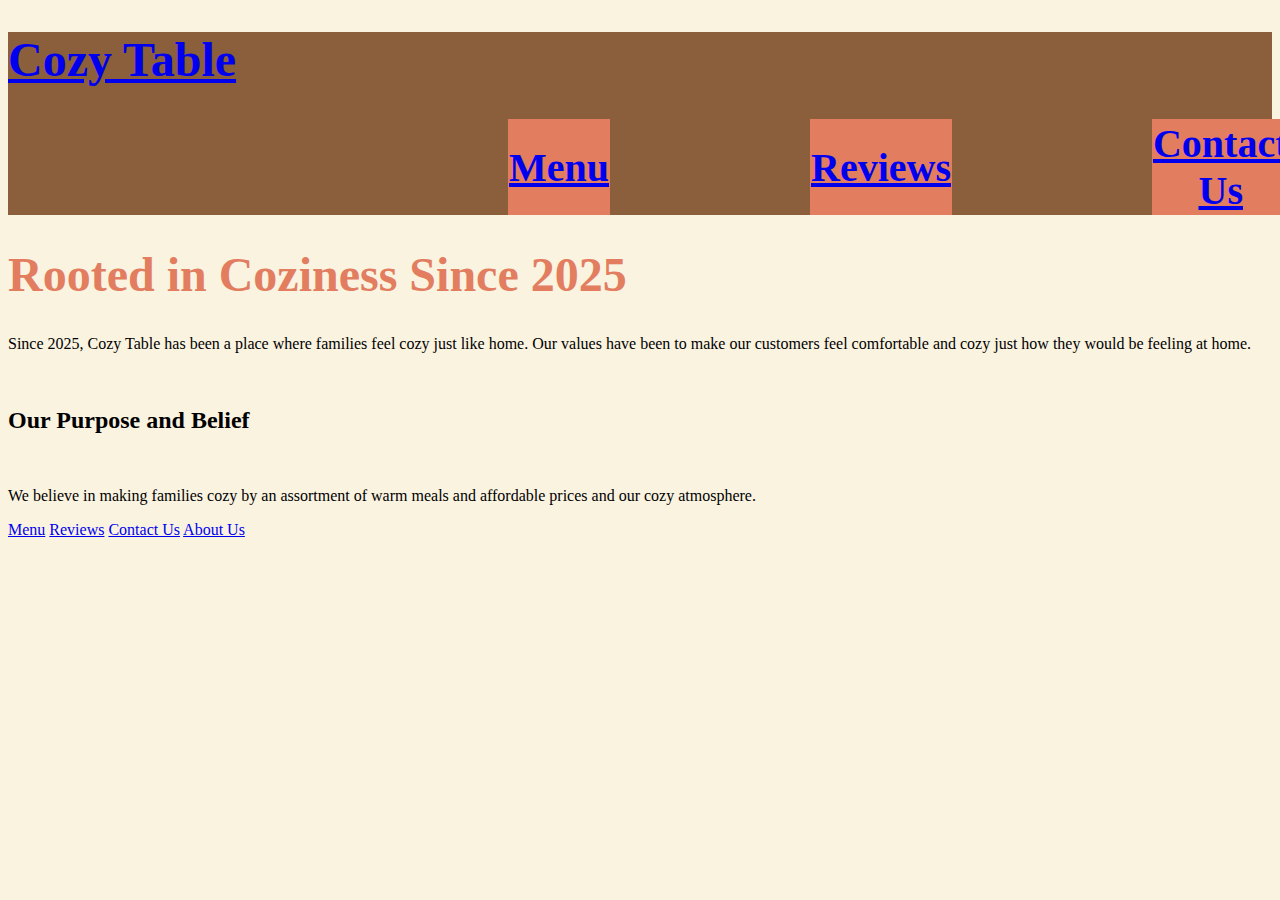
<file: index.html>
<!DOCTYPE html>

<html lang="en">


<head>

<meta charset ="UTF-8">

<meta name="viewport" content="width=device-width initial scale=1.0">

<title>About Us Page</title>

<link rel="stylesheet" type="text/css" href="styles.css">

</head>

<body>
	<div class="navbar">
		<h1><a href="index.html">Cozy Table</a></h1>
		<table>
			<th><a href="menu.html">Menu</a></th>
			<th><a href="review.html">Reviews</a></th>
			<th><a href="contact.html">Contact Us</a></th>
			<th><a href="about.html">About Us</a></th>
		</table>
	</div>

	<h1>Rooted in Coziness Since 2025</h1>
	<p>Since 2025, Cozy Table has been a place where families feel cozy just like home. Our values have been to make our customers feel comfortable and cozy just how they would be feeling at home.</p>
	<br>






	<h2> Our Purpose and Belief</h2>
	<br>
	<p> We believe in making families cozy by an assortment of warm meals and affordable prices and our cozy atmosphere.






	<footer>
		<a href="menu.html">Menu</a>
		<a href="review.html">Reviews</a>
		<a href="contact.html">Contact Us</a>
		<a href="about.html">About Us</a>
	</footer>

</body>

</html>
</file>
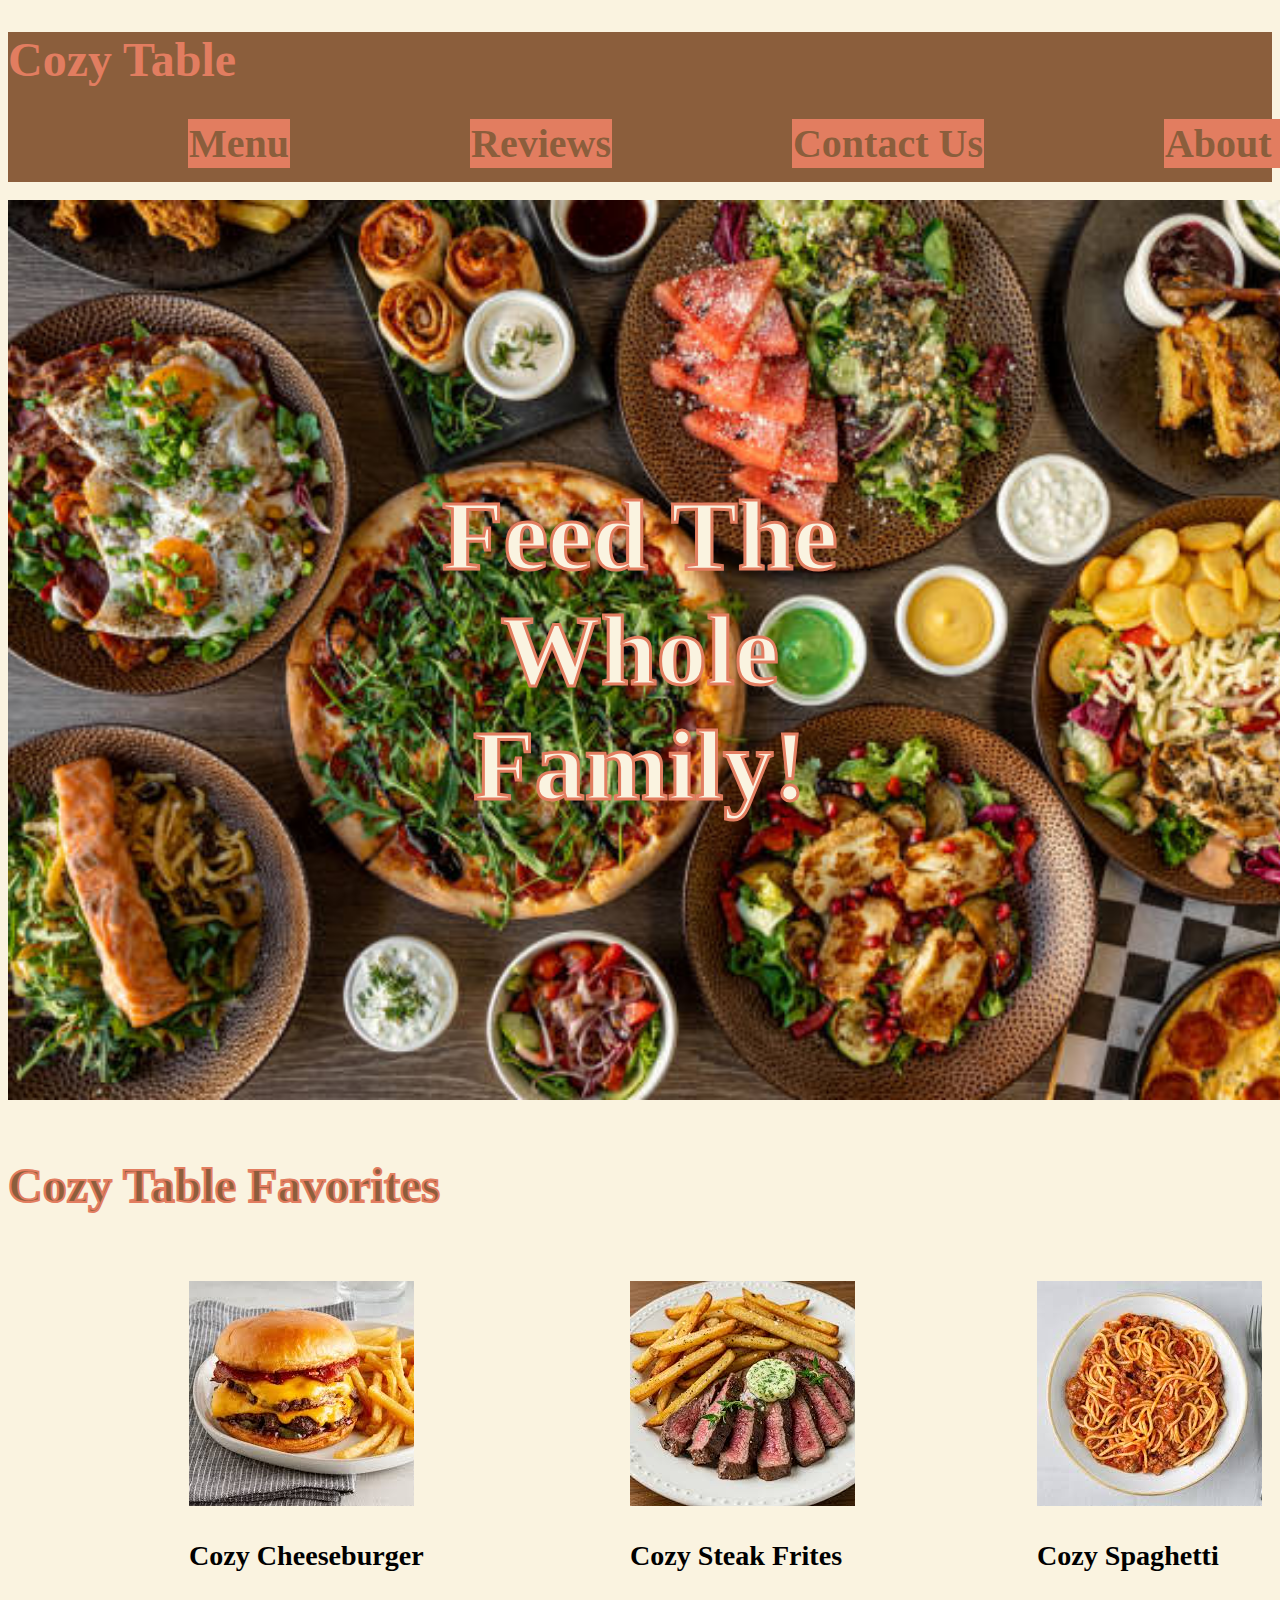
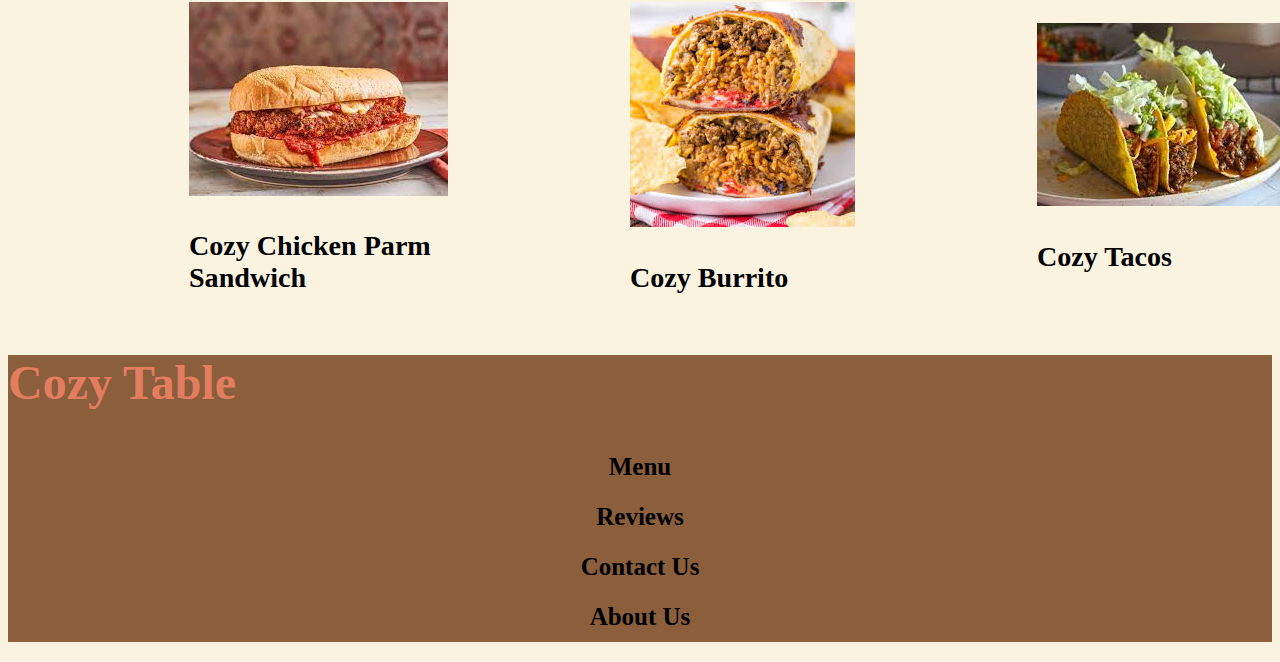
<file: Cuisine Project/index.html>
<!DOCTYPE html>

<html lang="en">


<head>

<meta charset ="UTF-8">

<meta name="viewport" content="width=device-width initial scale=1.0">

<title>Home Page</title>

<link rel="stylesheet" type="text/css" href="styles.css">

</head>

<body>
	<div class="navbar">
		<h1><a href="index.html">Cozy Table</a></h1>
		<table>
			<th><a href="menu.html">Menu</a></th>
			<th><a href="review.html">Reviews</a></th>
			<th><a href="contact.html">Contact Us</a></th>
			<th><a href="about.html">About Us</a></th>
		</table>
	</div>
	<br>
	<div id="homeimagec">
	<img id ="homeimage"src="foodontable.jpg" alt="home image">
	<div id ="imagetext">Feed The Whole Family!</div>
	</div>
	<br>
	<h2 id ="cozyfavorites"> Cozy Table Favorites<h2>
	<br>
	
	<table>
		<tr>
			<td><img src="cheeseburger.jpg" alt="cozy cheeseburger">
			<h3>Cozy Cheeseburger</h3></td>
			
			<td><img src="steak.jpg" alt="steak">
			<h3>Cozy Steak Frites</h3></td>
			
			<td><img src="spaghetti.jpg" alt="spaghetti">
			<h3>Cozy Spaghetti</h3></td>
			
		</tr>
		<tr>
			<td><img src="cps.jpg" alt="chicken parm">
			<h3> Cozy Chicken Parm Sandwich</h3></td>
			
			<td><img src="burrito.jpg" alt="burrito">
			<h3>Cozy Burrito</h3></td>
			
			<td><img src="taco.jpg" alt="taco">
			<h3>Cozy Tacos</h3></td>
			
		</tr>
	</table>






	<footer>
		<h1><a href="index.html">Cozy Table</a></h1>
		<div class="footertext">
		<a href="menu.html">Menu</a> <br>
		<a href="review.html">Reviews</a> <br>
		<a href="contact.html">Contact Us</a> <br>
		<a href="about.html">About Us</a> <br>
		</div>
	</footer>

</body>

</html>
</file>
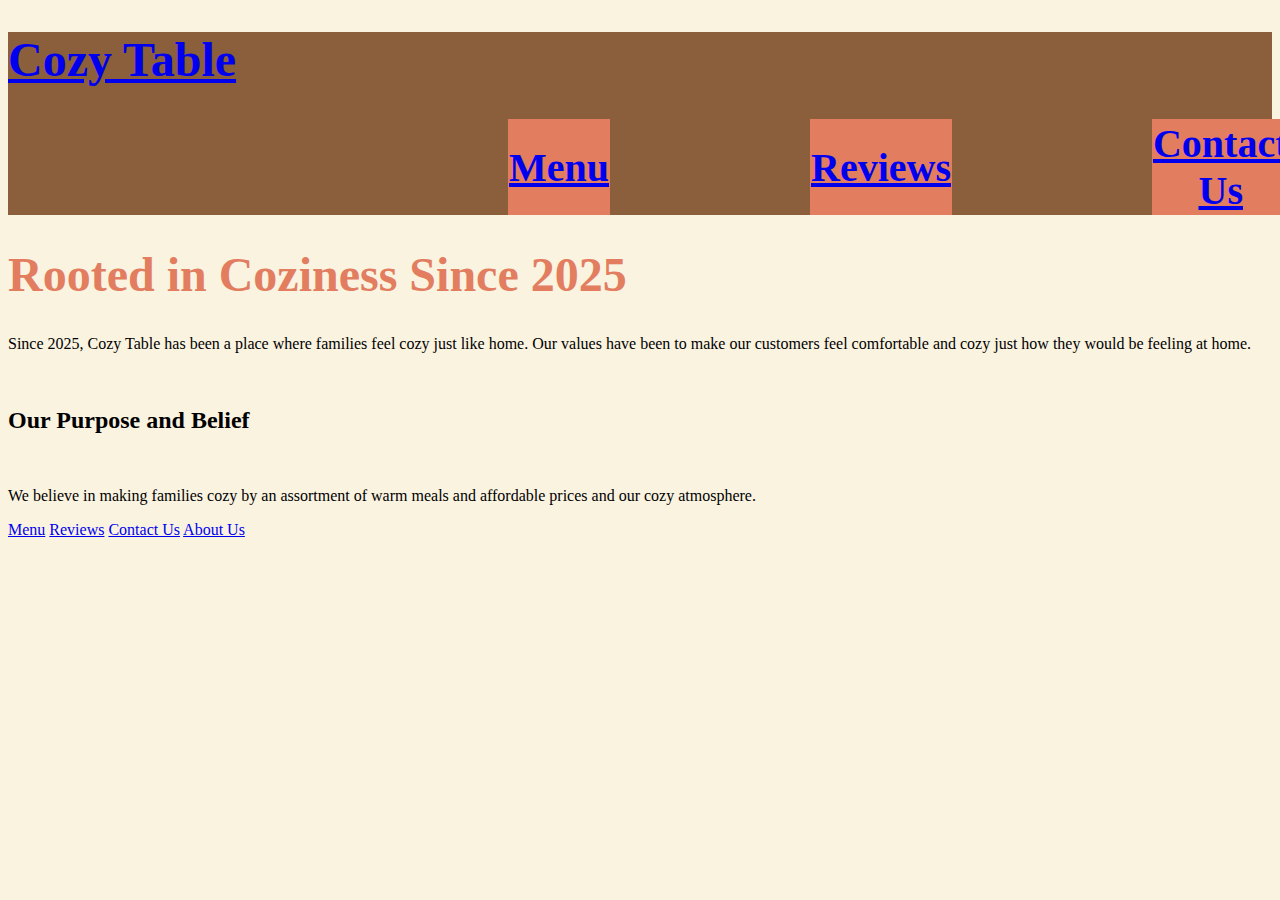
<file: about.html>
<!DOCTYPE html>

<html lang="en">


<head>

<meta charset ="UTF-8">

<meta name="viewport" content="width=device-width initial scale=1.0">

<title>About Us Page</title>

<link rel="stylesheet" type="text/css" href="styles.css">

</head>

<body>
	<div class="navbar">
		<h1><a href="index.html">Cozy Table</a></h1>
		<table>
			<th><a href="menu.html">Menu</a></th>
			<th><a href="review.html">Reviews</a></th>
			<th><a href="contact.html">Contact Us</a></th>
			<th><a href="about.html">About Us</a></th>
		</table>
	</div>

	<h1>Rooted in Coziness Since 2025</h1>
	<p>Since 2025, Cozy Table has been a place where families feel cozy just like home. Our values have been to make our customers feel comfortable and cozy just how they would be feeling at home.</p>
	<br>






	<h2> Our Purpose and Belief</h2>
	<br>
	<p> We believe in making families cozy by an assortment of warm meals and affordable prices and our cozy atmosphere.






	<footer>
		<a href="menu.html">Menu</a>
		<a href="review.html">Reviews</a>
		<a href="contact.html">Contact Us</a>
		<a href="about.html">About Us</a>
	</footer>

</body>

</html>
</file>
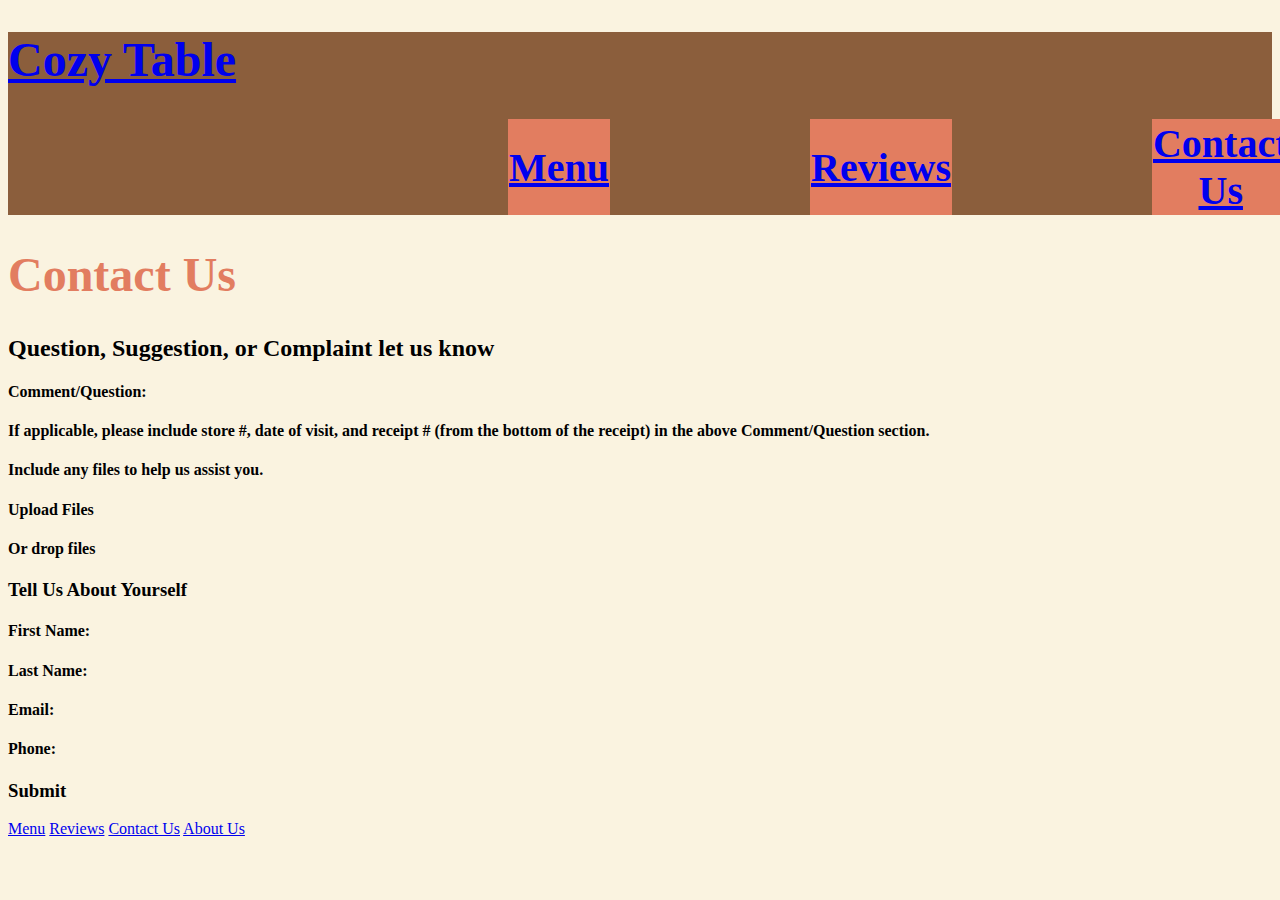
<file: contact.html>
<!DOCTYPE html>

<html lang="en">


<head>

<meta charset ="UTF-8">

<meta name="viewport" content="width=device-width initial scale=1.0">

<title>Contact Us Page</title>

<link rel="stylesheet" type="text/css" href="styles.css">

</head>

<body>
	<div class="navbar">
		<h1><a href="index.html">Cozy Table</a></h1>
		<table>
			<th><a href="menu.html">Menu</a></th>
			<th><a href="review.html">Reviews</a></th>
			<th><a href="contact.html">Contact Us</a></th>
			<th><a href="about.html">About Us</a></th>
		</table>
	</div>

	<h1>Contact Us</h1>
	<h2>Question, Suggestion, or Complaint let us know</h2>

	<h4>Comment/Question:</h4>
	<h4>If applicable, please include store #, date of visit, and receipt # (from the bottom of the receipt) in the above Comment/Question section.</h4>
	<h4>Include any files to help us assist you.</h4>
	<h4>Upload Files</h4>
	<h4> Or drop files</h4>
	<h3> Tell Us About Yourself</h3>
	<h4>First Name:</h4>
	<h4>Last Name:</h4>
	<h4>Email:</h4>
	<h4>Phone:</h4>
	<h3>Submit</h3>







	<footer>
		<a href="menu.html">Menu</a>
		<a href="review.html">Reviews</a>
		<a href="contact.html">Contact Us</a>
		<a href="about.html">About Us</a>
	</footer>


</body>

</html>
</file>
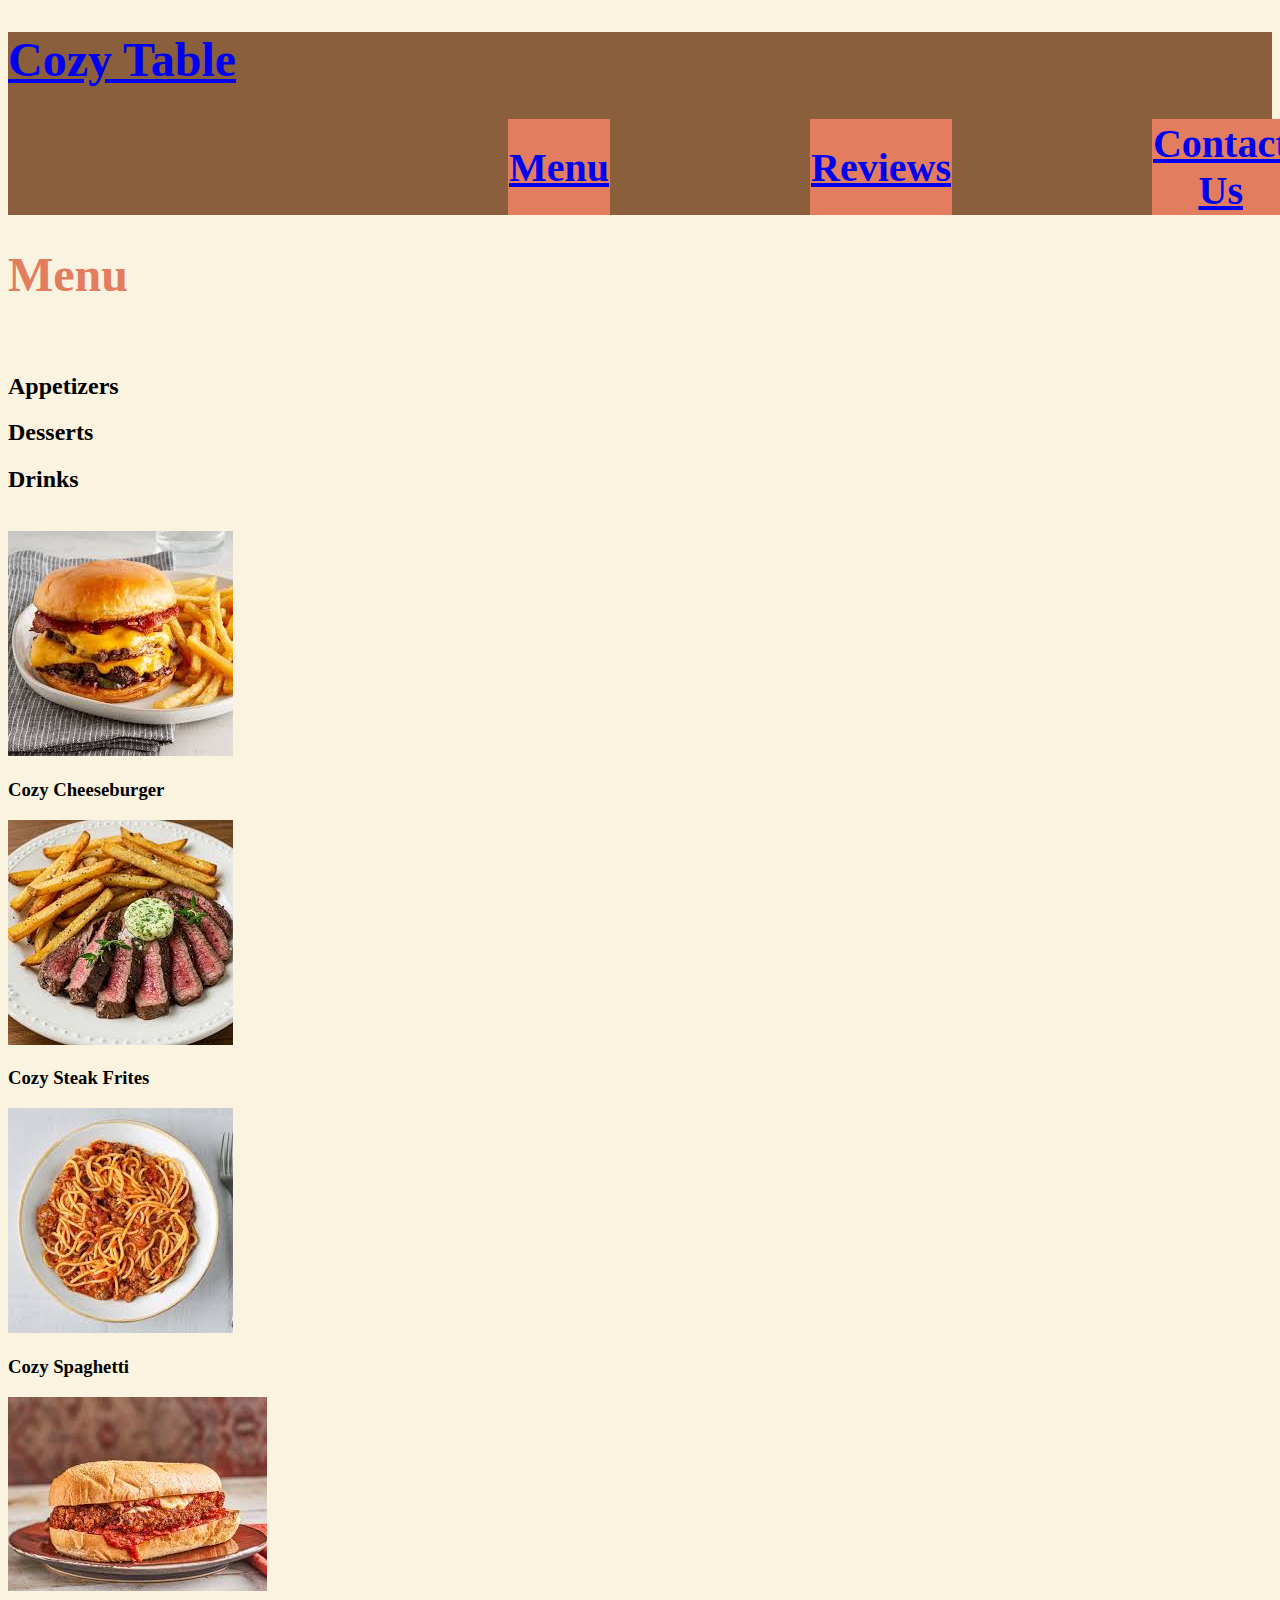
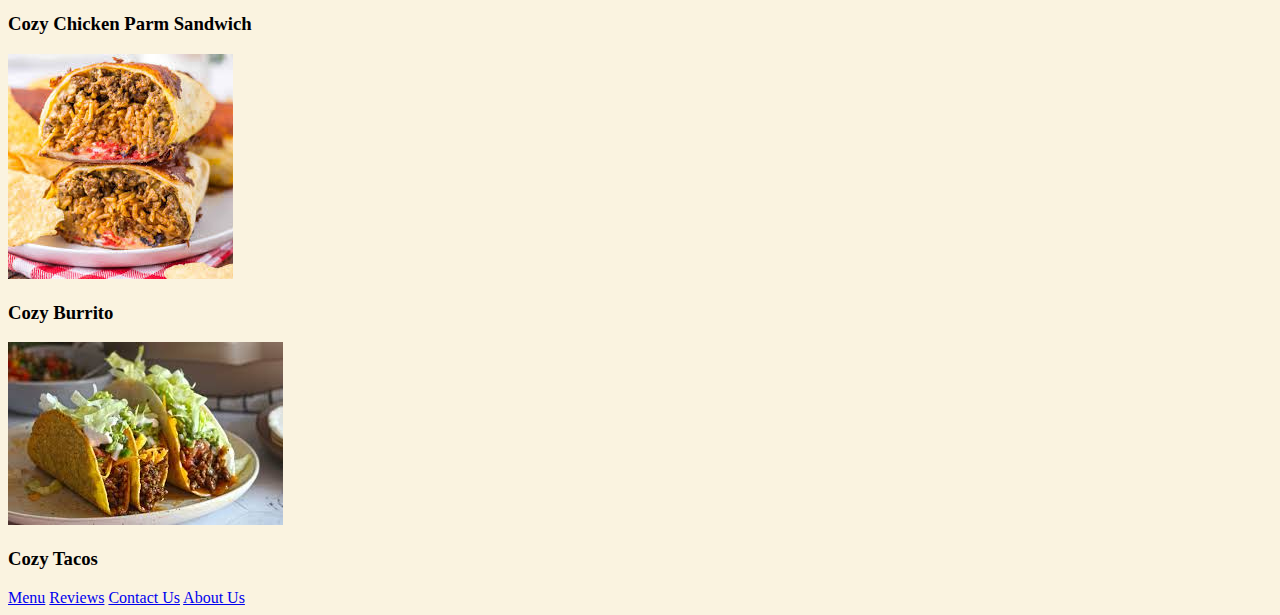
<file: menu.html>
<!DOCTYPE html>

<html lang="en">


<head>

<meta charset ="UTF-8">

<meta name="viewport" content="width=device-width initial scale=1.0">

<title>Menu Page</title>

<link rel="stylesheet" type="text/css" href="styles.css">

</head>

<body>
	<div class="navbar">
		<h1><a href="index.html">Cozy Table</a></h1>
		<table>
			<th><a href="menu.html">Menu</a></th>
			<th><a href="review.html">Reviews</a></th>
			<th><a href="contact.html">Contact Us</a></th>
			<th><a href="about.html">About Us</a></th>
		</table>
	</div>

	<h1>Menu</h1>
	<br>

	<h2>Appetizers</h2>
	<h2>Desserts</h2>
	<h2>Drinks</h2>
	<br>

	<img src="cheeseburger.jpg" alt="cozy cheeseburger">
	<h3>Cozy Cheeseburger</h3>

	<img src="steak.jpg" alt="steak">
	<h3>Cozy Steak Frites</h3>

	<img src="spaghetti.jpg" alt="spaghetti">
	<h3>Cozy Spaghetti</h3>

	<img src="cps.jpg" alt="chicken parm">
	<h3> Cozy Chicken Parm Sandwich</h3>

	<img src="burrito.jpg" alt="burrito">
	<h3>Cozy Burrito</h3>

	<img src="taco.jpg" alt="taco">
	<h3>Cozy Tacos</h3>






	<footer>
		<a href="menu.html">Menu</a>
		<a href="review.html">Reviews</a>
		<a href="contact.html">Contact Us</a>
		<a href="about.html">About Us</a>
	</footer>
</body>

</html>
</file>
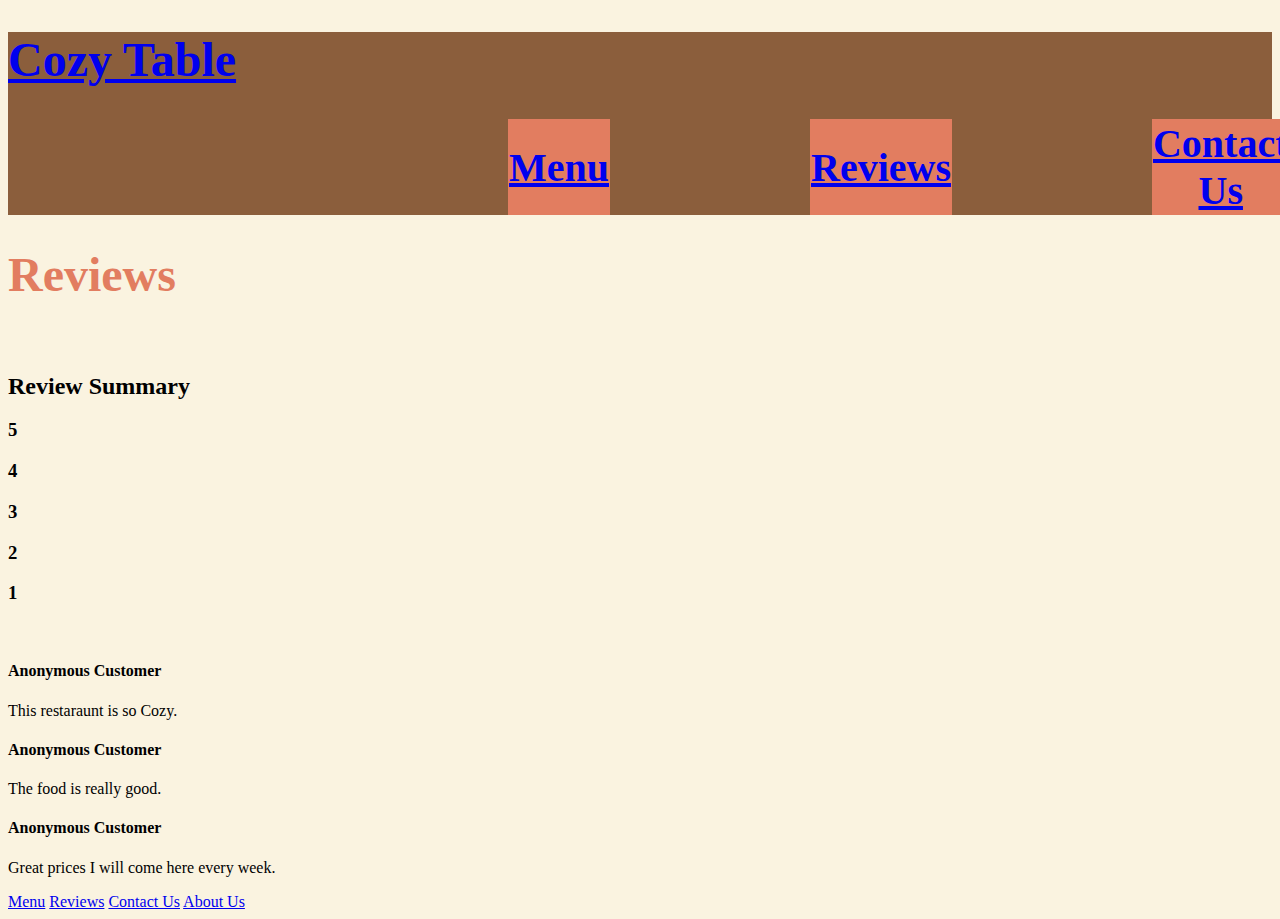
<file: review.html>
<!DOCTYPE html>

<html lang="en">


<head>

<meta charset ="UTF-8">

<meta name="viewport" content="width=device-width initial scale=1.0">

<title>Review Page</title>

<link rel="stylesheet" type="text/css" href="styles.css">

</head>

<body>
	<div class="navbar">
		<h1><a href="index.html">Cozy Table</a></h1>
		<table>
			<th><a href="menu.html">Menu</a></th>
			<th><a href="review.html">Reviews</a></th>
			<th><a href="contact.html">Contact Us</a></th>
			<th><a href="about.html">About Us</a></th>
		</table>
	</div>

	<h1>Reviews</h1>
	<br>
	<h2> Review Summary</h2>
	<h3>5</h3>
	<h3>4</h3>
	<h3>3</h3>
	<h3>2</h3>
	<h3>1</h3>
	<br>
	<h4>Anonymous Customer</h4>
	<p>This restaraunt is so Cozy.</p>
	<h4>Anonymous Customer</h4>
	<p>The food is really good.</p>
	<h4>Anonymous Customer</h4>
	<p>Great prices I will come here every week.</p>







	<footer>
		<a href="menu.html">Menu</a>
		<a href="review.html">Reviews</a>
		<a href="contact.html">Contact Us</a>
		<a href="about.html">About Us</a>
	</footer>


</body>

</html>
</file>
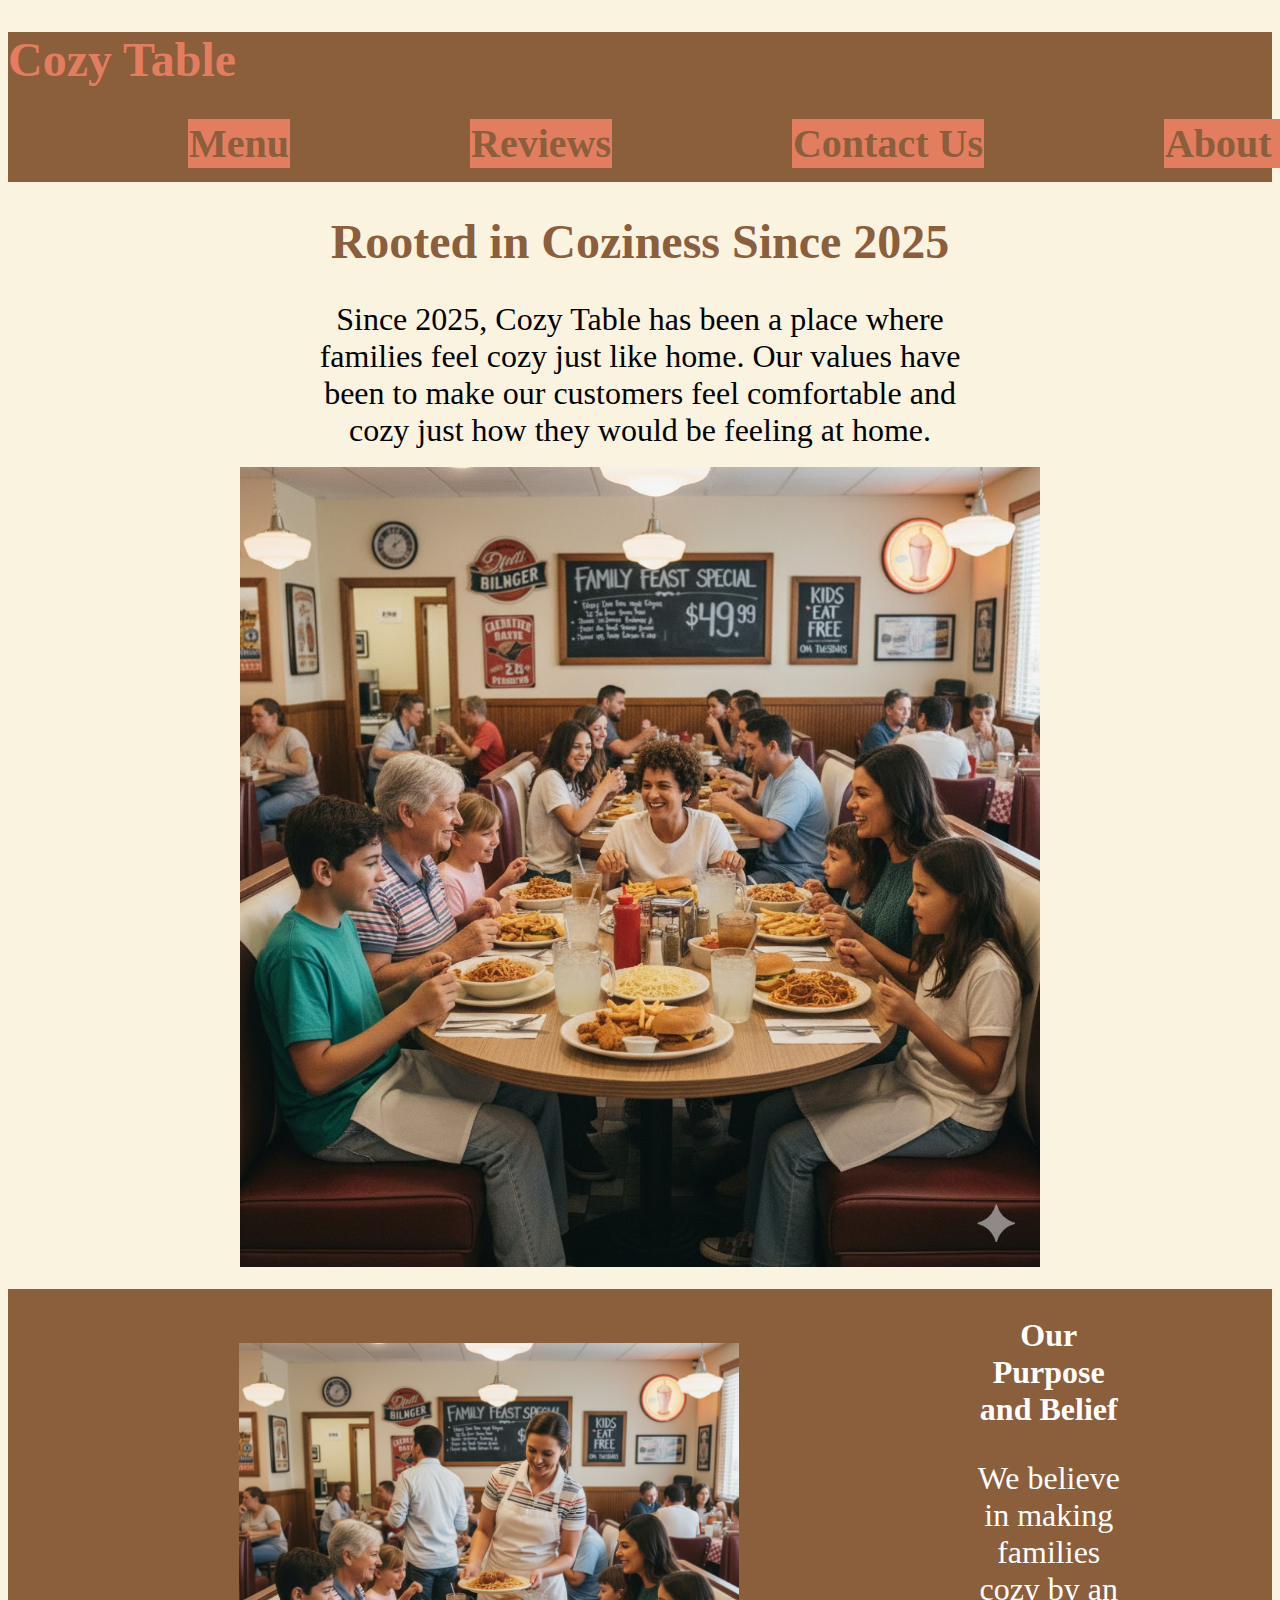
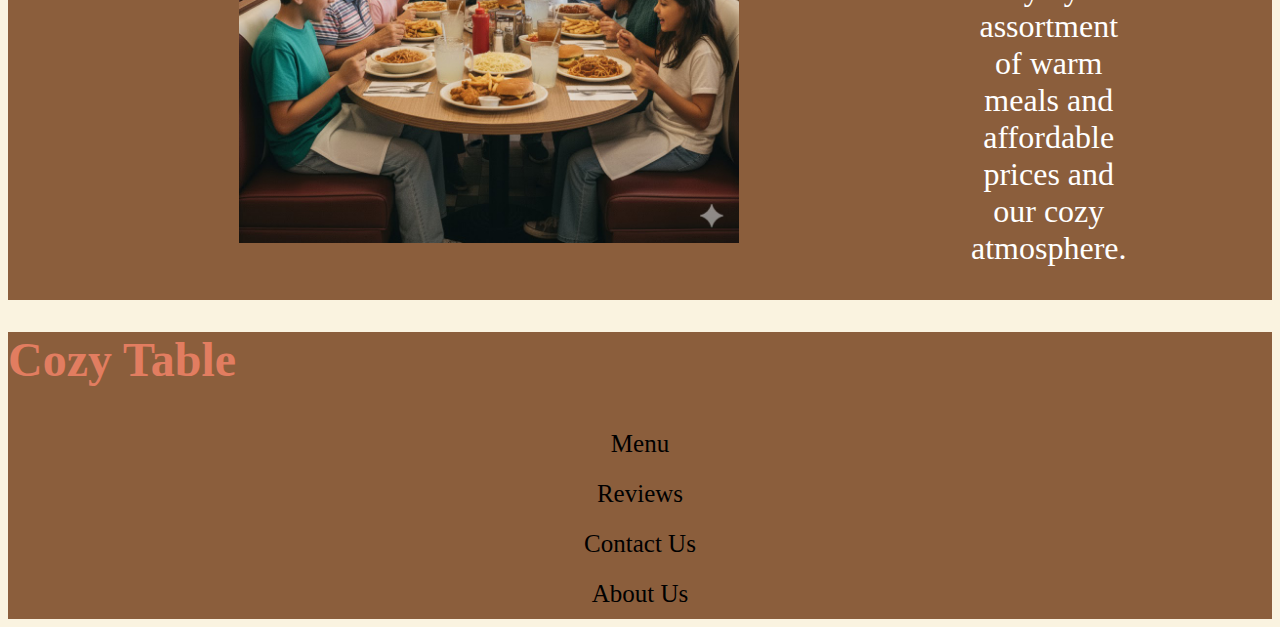
<file: Cuisine Project/about.html>
<!DOCTYPE html>

<html lang="en">


<head>

<meta charset ="UTF-8">

<meta name="viewport" content="width=device-width initial scale=1.0">

<title>About Us Page</title>

<link rel="stylesheet" type="text/css" href="styles.css">

</head>

<body>
	<div class="navbar">
		<h1><a href="index.html">Cozy Table</a></h1>
		<table>
			<th><a href="menu.html">Menu</a></th>
			<th><a href="review.html">Reviews</a></th>
			<th><a href="contact.html">Contact Us</a></th>
			<th><a href="about.html">About Us</a></th>
		</table>
	</div>

	<h1 id="abouthead">Rooted in Coziness Since 2025</h1>
	<p id ="aboutsubhead">Since 2025, Cozy Table has been a place where families feel cozy just like home. Our values have been to make our customers feel comfortable and cozy just how they would be feeling at home.</p>
	<br>
	<div id="fimgc">
	<img id="fimg" src="family.jpg" alt="family">
	</div>
	<br>
	<div id="aboutbanner">
		<table>
			<td><img id="fimg2" src="family2.jpg" alt="family2"></td>
			<td><h2 class="bantext"> Our Purpose and Belief</h2>
			<p class="bantext"> We believe in making families cozy by an assortment of warm meals and affordable prices and our cozy atmosphere.</p></td>
		</table>
	</div>






	<footer>
		<h1><a href="index.html">Cozy Table</a></h1>
		<div class="footertext">
		<a href="menu.html">Menu</a> <br>
		<a href="review.html">Reviews</a> <br>
		<a href="contact.html">Contact Us</a> <br>
		<a href="about.html">About Us</a> <br>
		</div>
	</footer>

</body>

</html>
</file>
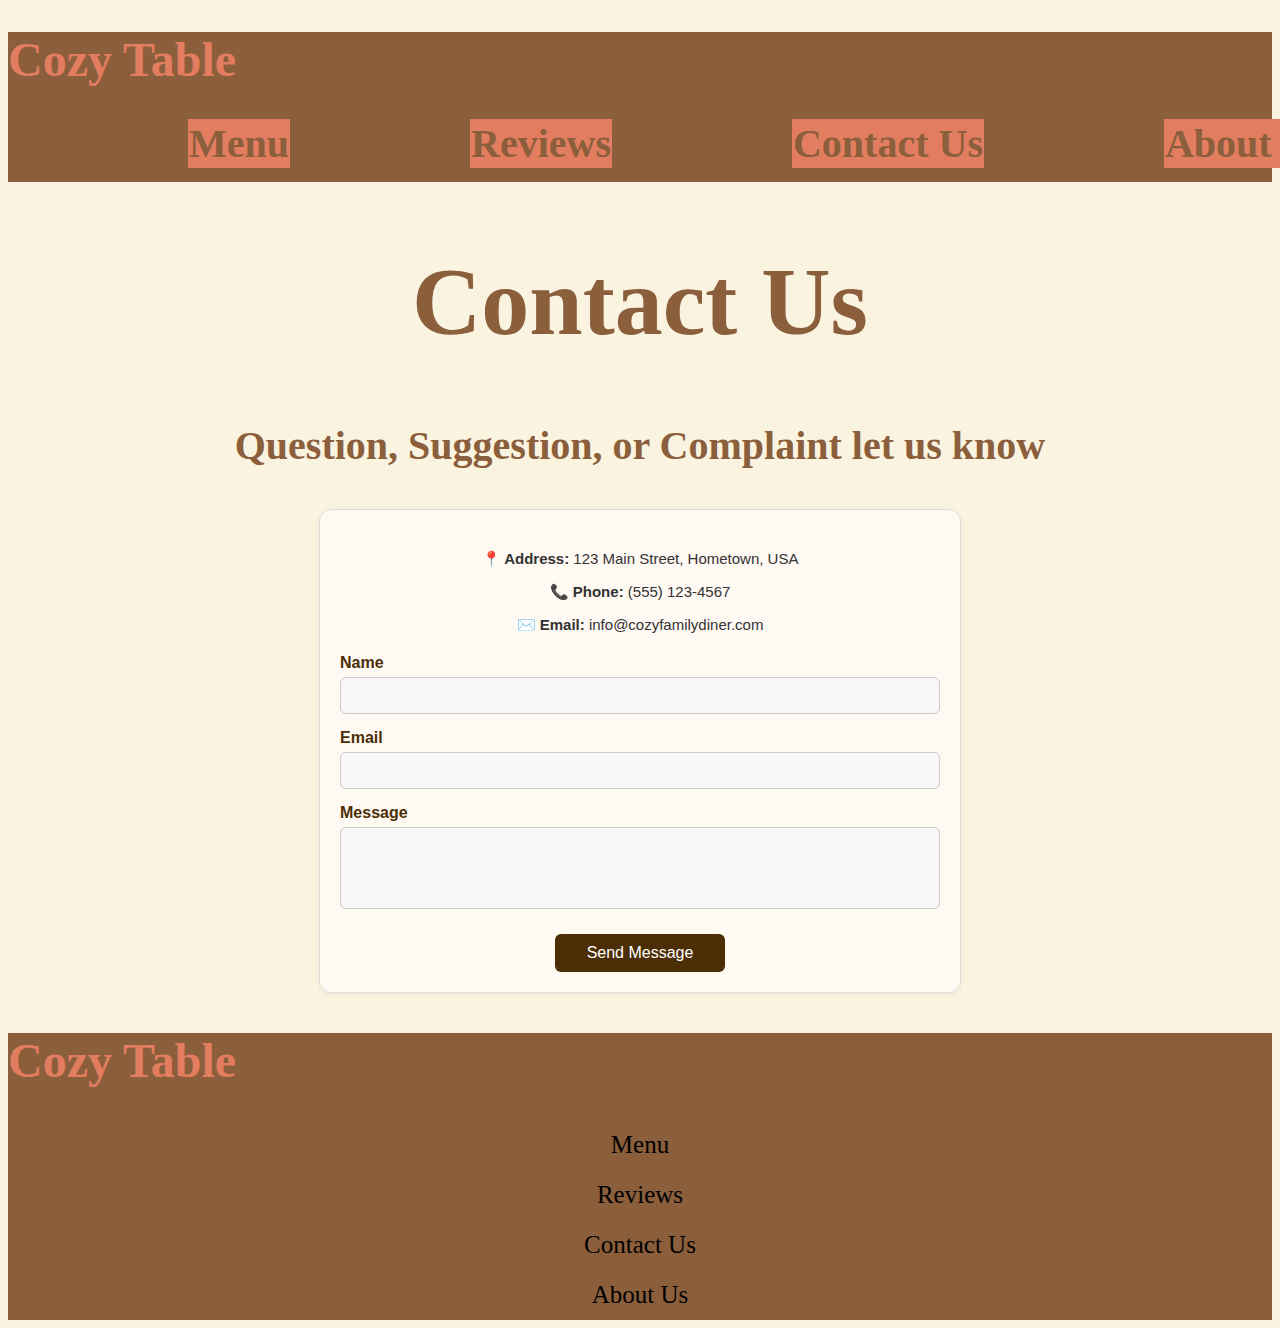
<file: Cuisine Project/contact.html>
<!DOCTYPE html>

<html lang="en">


<head>

<meta charset ="UTF-8">

<meta name="viewport" content="width=device-width initial scale=1.0">

<title>Contact Us Page</title>

<link rel="stylesheet" type="text/css" href="styles.css">

</head>

<body>
	<div class="navbar">
		<h1><a href="index.html">Cozy Table</a></h1>
		<table>
			<th><a href="menu.html">Menu</a></th>
			<th><a href="review.html">Reviews</a></th>
			<th><a href="contact.html">Contact Us</a></th>
			<th><a href="about.html">About Us</a></th>
		</table>
	</div>

	<h1 id="reviewheader">Contact Us</h1>
	<h2 id="contactsubhead">Question, Suggestion, or Complaint let us know</h2>

	<section class="contact-us">

  <div class="contact-details">
    <p><strong>📍 Address:</strong> 123 Main Street, Hometown, USA</p>
    <p><strong>📞 Phone:</strong> (555) 123-4567</p>
    <p><strong>✉️ Email:</strong> info@cozyfamilydiner.com</p>
  </div>

  <div class="contact-boxes">
    <div class="contact-box">
      <label>Name</label>
      <div class="fake-input"></div>
    </div>
    <div class="contact-box">
      <label>Email</label>
      <div class="fake-input"></div>
    </div>
    <div class="contact-box">
      <label>Message</label>
      <div class="fake-textarea"></div>
    </div>
    <div class="submit-button">Send Message</div>
  </div>
</section>

	<footer>
		<h1><a href="index.html">Cozy Table</a></h1>
		<div class="footertext">
		<a href="menu.html">Menu</a> <br>
		<a href="review.html">Reviews</a> <br>
		<a href="contact.html">Contact Us</a> <br>
		<a href="about.html">About Us</a> <br>
		</div>
	</footer>


</body>

</html>
</file>
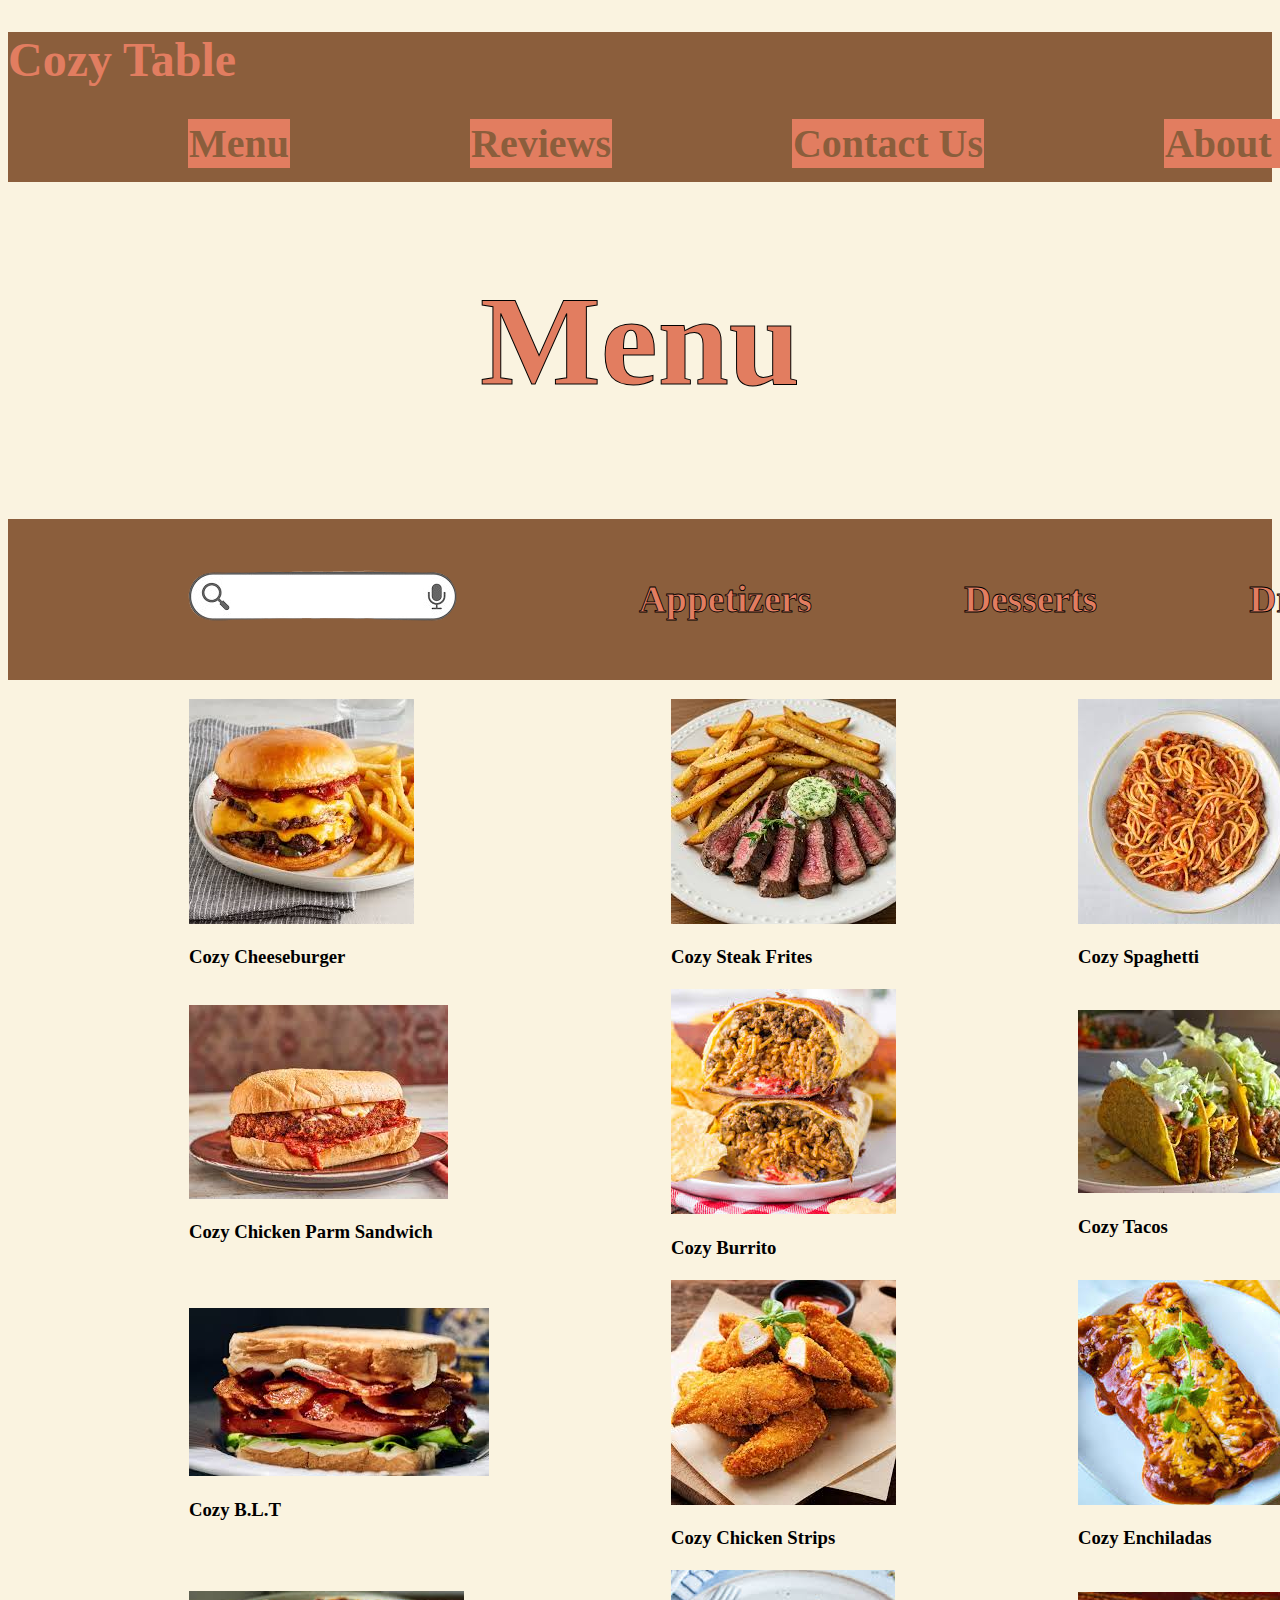
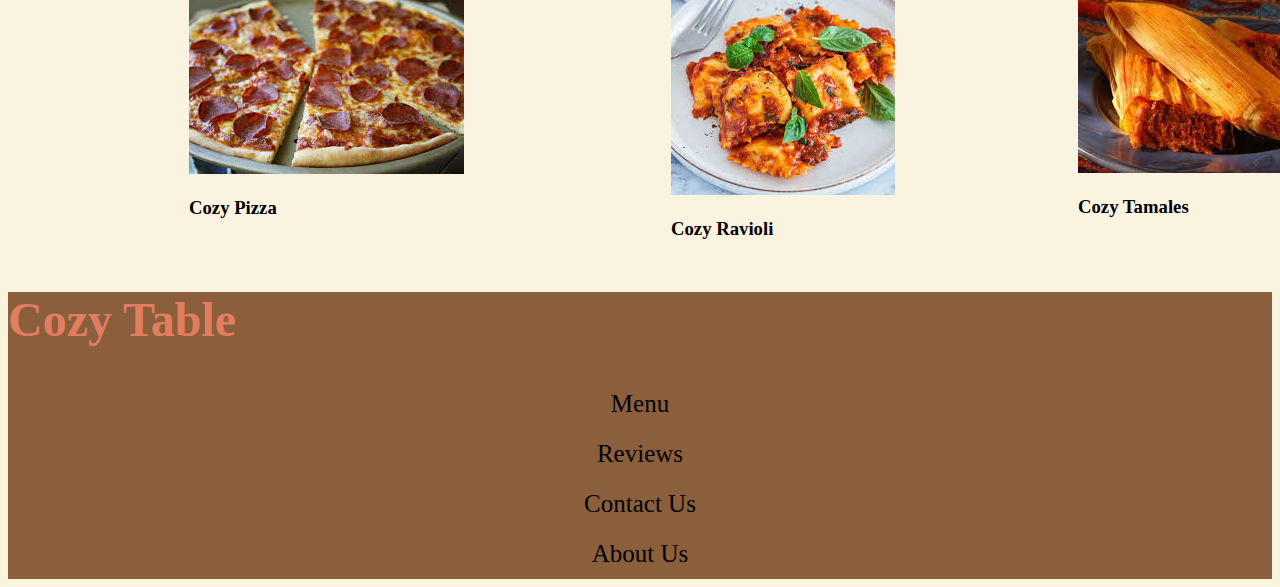
<file: Cuisine Project/menu.html>
<!DOCTYPE html>

<html lang="en">


<head>

<meta charset ="UTF-8">

<meta name="viewport" content="width=device-width initial scale=1.0">

<title>Menu Page</title>

<link rel="stylesheet" type="text/css" href="styles.css">

</head>

<body>
	<div class="navbar">
		<h1><a href="index.html">Cozy Table</a></h1>
		<table>
			<th><a href="menu.html">Menu</a></th>
			<th><a href="review.html">Reviews</a></th>
			<th><a href="contact.html">Contact Us</a></th>
			<th><a href="about.html">About Us</a></th>
		</table>
	</div>

	<h1 id="menuhead">Menu</h1>
	<br>

	<div class="menubar">
		<table id="mbt">
			<td><img src="searchbar.png" alt="searchbar"></td>
			<td><h2>Appetizers</h2></td>
			<td><h2>Desserts</h2></td>
			<td><h2>Drinks</h2></td>
		</table>
	</div>
	<br>

<table>
		<tr>
			<td><img src="cheeseburger.jpg" alt="cozy cheeseburger">
			<h3>Cozy Cheeseburger</h3></td>
			
			<td><img src="steak.jpg" alt="steak">
			<h3>Cozy Steak Frites</h3></td>
			
			<td><img src="spaghetti.jpg" alt="spaghetti">
			<h3>Cozy Spaghetti</h3></td>
			
		</tr>
		<tr>
			<td><img src="cps.jpg" alt="chicken parm">
			<h3> Cozy Chicken Parm Sandwich</h3></td>
			
			<td><img src="burrito.jpg" alt="burrito">
			<h3>Cozy Burrito</h3></td>
			
			<td><img src="taco.jpg" alt="taco">
			<h3>Cozy Tacos</h3></td>
			
		</tr>
		<tr>
			<td><img src="blt.jpg" alt="blt">
			<h3> Cozy B.L.T</h3></td>
			
			<td><img src="chickenstrips.jpg" alt="chickenstrips">
			<h3>Cozy Chicken Strips</h3></td>
			
			<td><img src="enchiladas.jpg" alt="enchilada">
			<h3>Cozy Enchiladas</h3></td>
			
		</tr>
		<tr>
			<td><img src="pizza.jpg" alt="pizza">
			<h3> Cozy Pizza</h3></td>
			
			<td><img src="ravioli.jpg" alt="ravioli">
			<h3>Cozy Ravioli</h3></td>
			
			<td><img src="tamales.jpg" alt="tamales">
			<h3>Cozy Tamales</h3></td>
			
		</tr>
	</table>





	<footer>
		<h1><a href="index.html">Cozy Table</a></h1>
		<div class="footertext">
		<a href="menu.html">Menu</a> <br>
		<a href="review.html">Reviews</a> <br>
		<a href="contact.html">Contact Us</a> <br>
		<a href="about.html">About Us</a> <br>
		</div>
	</footer>
</body>

</html>
</file>
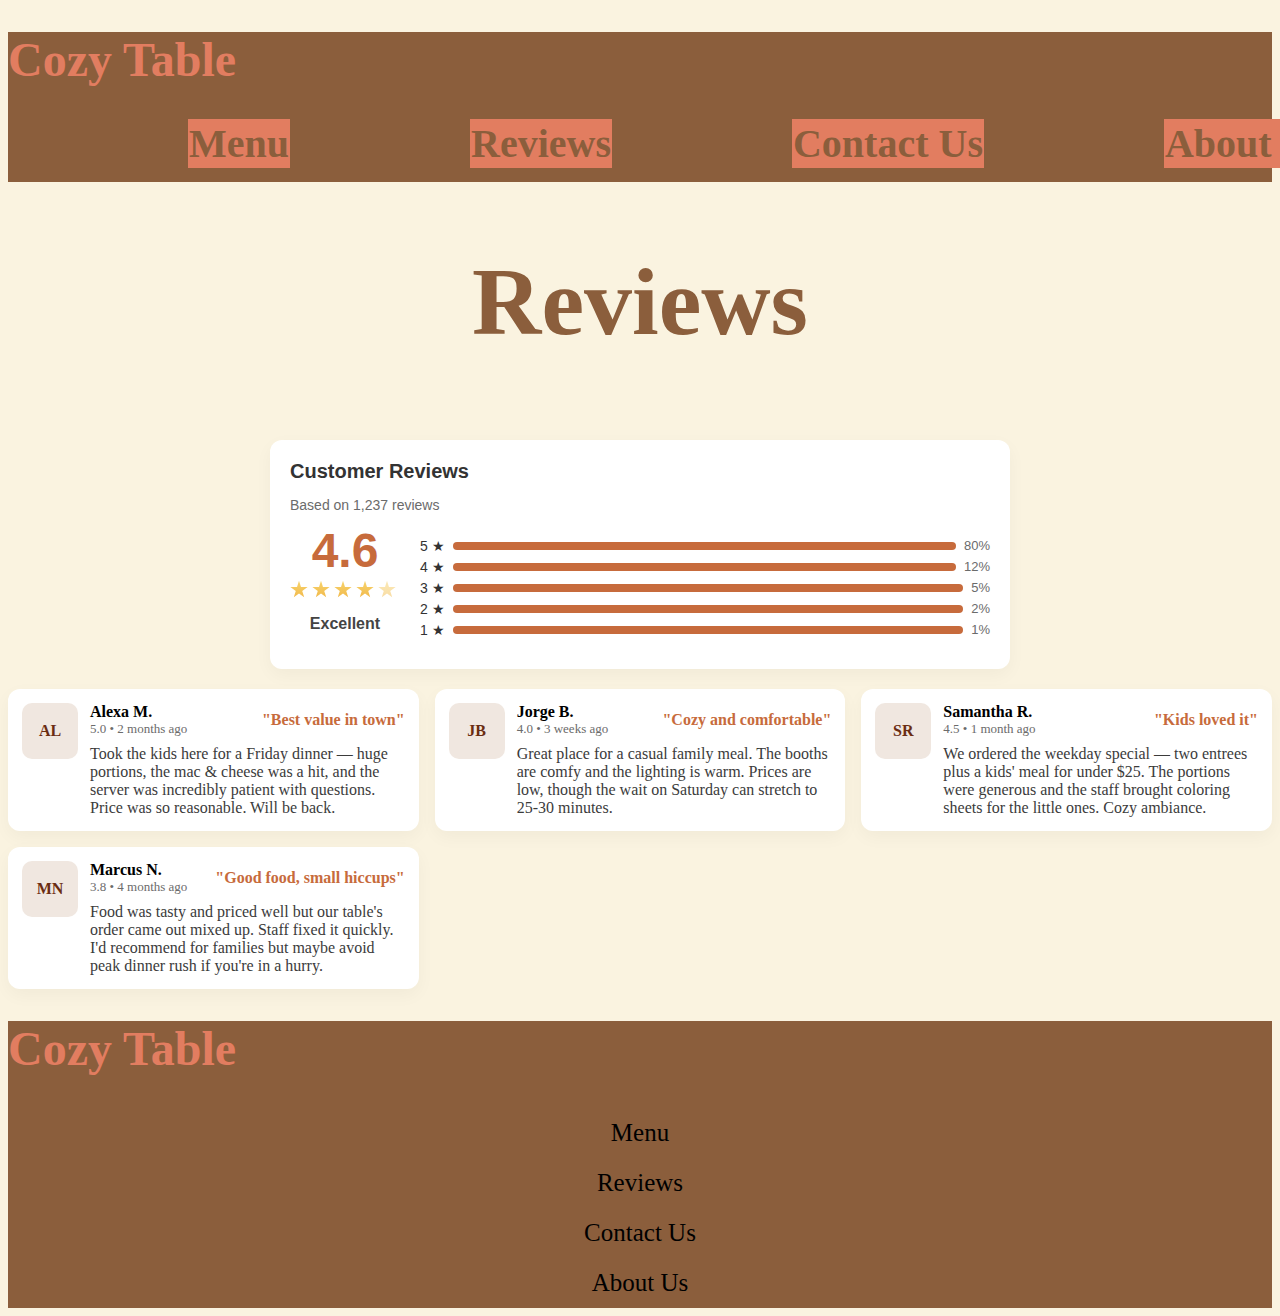
<file: Cuisine Project/review.html>
<!DOCTYPE html>

<html lang="en">


<head>

<meta charset ="UTF-8">

<meta name="viewport" content="width=device-width initial scale=1.0">

<title>Review Page</title>

<link rel="stylesheet" type="text/css" href="styles.css">

</head>

<body>
	<div class="navbar">
		<h1><a href="index.html">Cozy Table</a></h1>
		<table>
			<th><a href="menu.html">Menu</a></th>
			<th><a href="review.html">Reviews</a></th>
			<th><a href="contact.html">Contact Us</a></th>
			<th><a href="about.html">About Us</a></th>
		</table>
	</div>

	<h1 id="reviewheader">Reviews</h1>
	<br>
	
	<section class="review-summary">
  <div class="summary-header">
    <h2>Customer Reviews</h2>
    <p class="summary-subtext">Based on 1,237 reviews</p>
  </div>

  <div class="summary-main">
    <div class="average-rating">
      <div class="score">4.6</div>
      <div class="stars">
        <span class="star"></span>
        <span class="star"></span>
        <span class="star"></span>
        <span class="star"></span>
        <span class="star half"></span>
      </div>
      <p class="rating-label">Excellent</p>
    </div>

    <div class="rating-breakdown">
      <div class="bar"><span>5 ★</span><div class="fill" style="width:80%"></div><span class="percent">80%</span></div>
      <div class="bar"><span>4 ★</span><div class="fill" style="width:12%"></div><span class="percent">12%</span></div>
      <div class="bar"><span>3 ★</span><div class="fill" style="width:5%"></div><span class="percent">5%</span></div>
      <div class="bar"><span>2 ★</span><div class="fill" style="width:2%"></div><span class="percent">2%</span></div>
      <div class="bar"><span>1 ★</span><div class="fill" style="width:1%"></div><span class="percent">1%</span></div>
    </div>
  </div>
</section>

<section class="reviews">
  <div class="review-card">
    <div class="avatar">AL</div>
    <div class="rbody">
      <div class="rhead">
        <div>
          <div class="rname">Alexa M.</div>
          <div class="rmeta">5.0 • 2 months ago</div>
        </div>
        <div class="rtitle">"Best value in town"</div>
      </div>
      <div class="rtext">Took the kids here for a Friday dinner — huge portions, the mac &amp; cheese was a hit, and the server was incredibly patient with questions. Price was so reasonable. Will be back.</div>
    </div>
  </div>

  <div class="review-card">
    <div class="avatar">JB</div>
    <div class="rbody">
      <div class="rhead">
        <div>
          <div class="rname">Jorge B.</div>
          <div class="rmeta">4.0 • 3 weeks ago</div>
        </div>
        <div class="rtitle">"Cozy and comfortable"</div>
      </div>
      <div class="rtext">Great place for a casual family meal. The booths are comfy and the lighting is warm. Prices are low, though the wait on Saturday can stretch to 25-30 minutes.</div>
    </div>
  </div>

  <div class="review-card">
    <div class="avatar">SR</div>
    <div class="rbody">
      <div class="rhead">
        <div>
          <div class="rname">Samantha R.</div>
          <div class="rmeta">4.5 • 1 month ago</div>
        </div>
        <div class="rtitle">"Kids loved it"</div>
      </div>
      <div class="rtext">We ordered the weekday special — two entrees plus a kids' meal for under $25. The portions were generous and the staff brought coloring sheets for the little ones. Cozy ambiance.</div>
    </div>
  </div>

  <div class="review-card">
    <div class="avatar">MN</div>
    <div class="rbody">
      <div class="rhead">
        <div>
          <div class="rname">Marcus N.</div>
          <div class="rmeta">3.8 • 4 months ago</div>
        </div>
        <div class="rtitle">"Good food, small hiccups"</div>
      </div>
      <div class="rtext">Food was tasty and priced well but our table's order came out mixed up. Staff fixed it quickly. I'd recommend for families but maybe avoid peak dinner rush if you're in a hurry.</div>
    </div>
  </div>
</section>



	<footer>
		<h1><a href="index.html">Cozy Table</a></h1>
		<div class="footertext">
		<a href="menu.html">Menu</a> <br>
		<a href="review.html">Reviews</a> <br>
		<a href="contact.html">Contact Us</a> <br>
		<a href="about.html">About Us</a> <br>
		</div>
	</footer>


</body>

</html>
</file>
<file: styles.css>
body{
	background-color:#FAF3E0;
}

div{
	background-color:#8B5E3C;
}

h1{
	font-size: 48px;
	font-family:bree serif;
	color:#E27D60;
}
table{
	margin: 10px 300px;
	border-spacing: 200px 0px;

}

th{
	font-size: 40px;
	font-family: playfair display;
	color:#8B5E3C;
	text-align: center;
	background-color: #E27D60;



}
</file>
<file: Cuisine Project/styles.css>
body{
	background-color:#FAF3E0;
}

.navbar{
	background-color:#8B5E3C;
	height:150px;
}

h1{
	font-size: 48px;
	font-family:bree serif;
	color:#E27D60;
}
table{
	border-spacing: 180px 0px;

}

th{
	font-size: 40px;
	font-family: playfair display;
	color:#8B5E3C;
	text-align: center;
	background-color: #E27D60;
	white-space: nowrap;
}

#homeimage{
	display: block;
	margin: auto;
	width: 1350px;
  height: auto;
}

#homeimagec {
  position: relative;
  text-align: center;
  color: white;
}

#imagetext {
  position: absolute;
  top: 50%;
  left: 50%;
  transform: translate(-50%, -50%);
  font-size:100px;
  color:#FAF3E0;
  font-weight: bold;
  -webkit-text-stroke: 3px #E27D60;
 
}

#cozyfavorites{
	font-family: Playfair Display;
	font-size:48px;
	color:#8B5E3C;
	font-weight: bold;
	-webkit-text-stroke: 2px #E27D60;
}

a {
  text-decoration: none;
  color: inherit;
}

footer{
	background-color:#8B5E3C;
	font-size:25px;
	
}
#menuhead{
	text-align:center;
	font-size:128px;
	-webkit-text-stroke: 1px black;
	font-weight:bold;
}

.menubar{
	background-color:#8B5E3C;
	color:#E27D60;
	font-size:25px;
	font-weight:bold;
	-webkit-text-stroke: 0.8px black;
	
}

#mbt{
	border-spacing: 150px 0px;
	
}

#reviewheader{
	text-align:center;
	color:#8B5E3C;
	font-weight:bold;
	font-size:96px;
}

.review-summary {
  background: #fff;
  border-radius: 12px;
  box-shadow: 0 6px 18px rgba(0, 0, 0, 0.04);
  padding: 20px;
  max-width: 700px;
  margin: 0 auto 20px auto;
  font-family: Inter, sans-serif;
}

.summary-header h2 {
  margin: 0;
  font-size: 20px;
  color: #333;
}

.summary-subtext {
  font-size: 14px;
  color: #6b6b6b;
}

.summary-main {
  display: flex;
  align-items: center;
  justify-content: space-between;
  gap: 20px;
  flex-wrap: wrap;
  margin-top: 12px;
}

.average-rating {
  text-align: center;
}

.score {
  font-size: 48px;
  font-weight: 700;
  color: #c76b3c;
  line-height: 1;
}

.stars {
  display: flex;
  justify-content: center;
  margin: 6px 0;
}

.star {
  width: 18px;
  height: 18px;
  background: linear-gradient(#f7d36b, #f1b84a);
  clip-path: polygon(50% 0%,61% 35%,98% 35%,68% 57%,79% 91%,50% 70%,21% 91%,32% 57%,2% 35%,39% 35%);
  margin-right: 4px;
}

.star.half {
  opacity: 0.5;
}

.rating-label {
  color: #444;
  font-weight: 600;
}

.rating-breakdown {
  flex: 1;
  min-width: 250px;
}

.bar {
  display: flex;
  align-items: center;
  justify-content: space-between;
  font-size: 14px;
  color: #333;
  margin: 5px 0;
  position: relative;
}

.bar .fill {
  background: #c76b3c;
  height: 8px;
  border-radius: 4px;
  flex-grow: 1;
  margin: 0 8px;
}

.percent {
  color: #6b6b6b;
  font-size: 13px;
}


.reviews {
  margin-top: 18px;
  display: grid;
  grid-template-columns: repeat(auto-fit, minmax(320px, 1fr));
  gap: 16px;
}

.review-card {
  background: #fff;
  padding: 14px;
  border-radius: 12px;
  box-shadow: 0 6px 18px rgba(11, 11, 11, 0.04);
  display: flex;
  gap: 12px;
  align-items: flex-start;
}

.avatar {
  width: 56px;
  height: 56px;
  border-radius: 10px;
  background: #f0e7e0;
  flex-shrink: 0;
  display: flex;
  align-items: center;
  justify-content: center;
  font-weight: 700;
  color: #6b2d12;
}

.rbody { flex: 1; }

.rhead {
  display: flex;
  justify-content: space-between;
  align-items: center;
}

.rname { font-weight: 700; }

.rmeta {
  color: #6b6b6b;
  font-size: 13px;
}

.rtitle {
  font-weight: 700;
  color: #c76b3c;
}

.rtext {
  margin-top: 8px;
  color: #3b3b3b;
}

.contact-us {
  max-width: 600px;
  margin: 40px auto;
  padding: 20px;
  background: #fff9f3;
  border: 1px solid #ddd;
  border-radius: 12px;
  box-shadow: 0 2px 5px rgba(0,0,0,0.05);
  font-family: Arial, sans-serif;
}

.contact-us h2 {
  text-align: center;
  color: #4b2e05;
  margin-bottom: 10px;
}

.contact-us p {
  text-align: center;
  color: #333;
  font-size: 15px;
}

.contact-details {
  margin: 20px 0;
  text-align: center;
  color: #555;
}

.contact-boxes {
  display: flex;
  flex-direction: column;
  gap: 15px;
}

.contact-box label {
  display: block;
  font-weight: bold;
  margin-bottom: 5px;
  color: #4b2e05;
}

.fake-input, .fake-textarea {
  background: #f8f8f8;
  border: 1px solid #ccc;
  border-radius: 6px;
}

.fake-input {
  height: 35px;
}

.fake-textarea {
  height: 80px;
}

.submit-button {
  text-align: center;
  background: #4b2e05;
  color: #fff;
  padding: 10px;
  border-radius: 6px;
  width: 150px;
  margin: 10px auto 0;
  cursor: default;
  user-select: none;
}
#contactsubhead{
text-align:center;
color:#8B5E3C;
font-size:40px;
}	

#abouthead{
	color:#8B5E3C;
	font-size:48px;
	text-align:center;
}

#aboutsubhead{
	font-size:32px;
	text-align:center;
	margin:0px 300px;
}

#fimgc{
	text-align:center;
}
#fimg{
	width: 800px;
	height: auto;
}	

#fimg2{
	width: 500px;
	height: auto;
	padding:50px;
}

#aboutbanner{
	background-color:#8B5E3C;
}

.bantext{
	text-align:center;
	color:white;
	font-size:200%;
}
.footertext{
text-align: center;
line-height: 50px;

}
</file>
